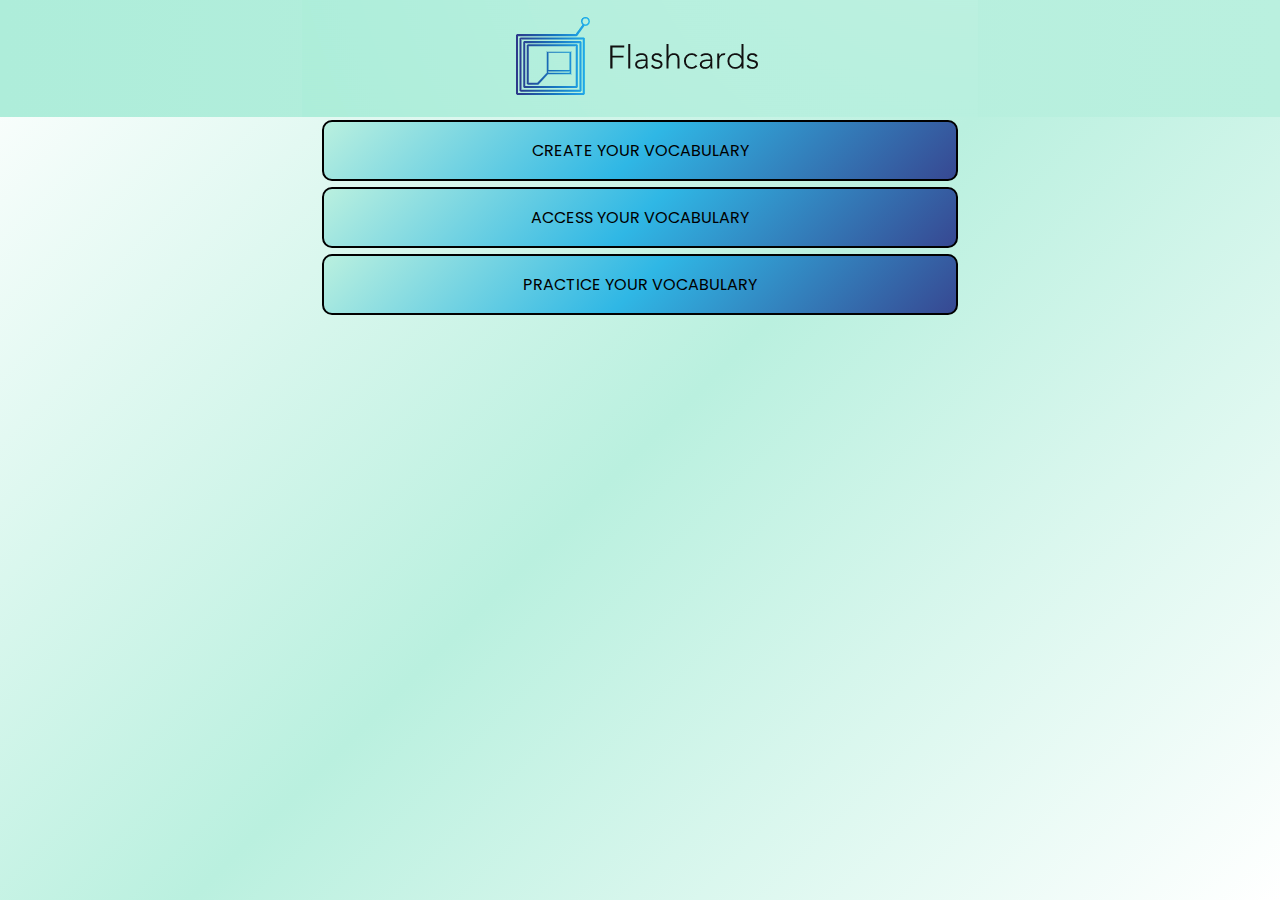
<file: index.html>
<!DOCTYPE html>
<html lang="en">

<head>
    <meta charset="UTF-8">
    <meta http-equiv="X-UA-Compatible" content="IE=edge">
    <meta name="viewport" content="width=device-width, initial-scale=1.0">
    <link rel="stylesheet" href="styles.css">
    <title>Flashcards</title>
</head>

<body>
    <div class="img-logo">
        <img src="icons/Flashcards_logo.png" alt="Flashcards logo">
    </div>
    <div class="menu">
        <a href="create-vocabulary.html" class="menu-btn">Create Your Vocabulary</a>
        <a href="access-vocabulary.html" class="menu-btn">Access Your Vocabulary</a>
        <a href="practice-vocabulary.html" class="menu-btn">Practice Your Vocabulary</a>
    </div>

</body>

</html>
</file>
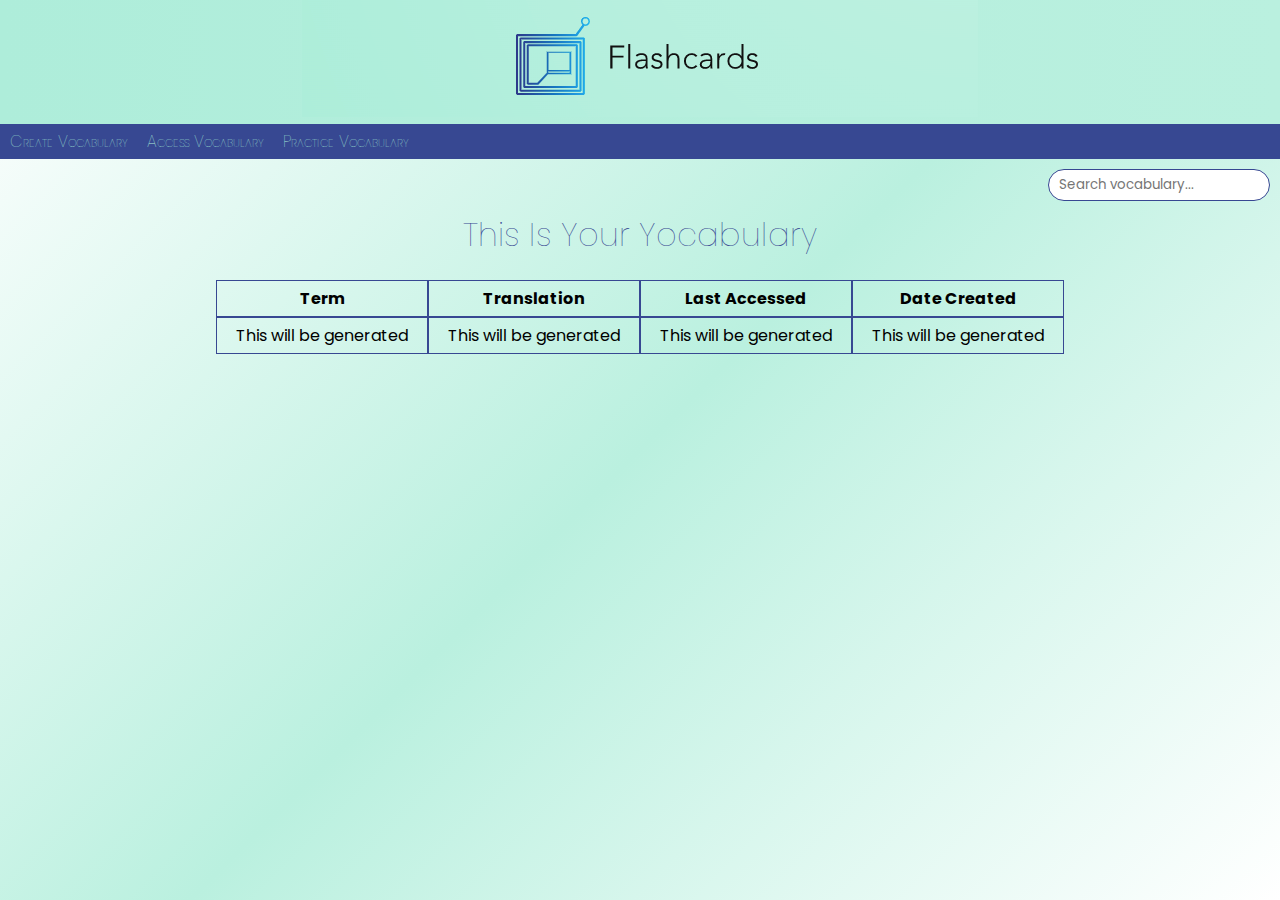
<file: access-vocabulary.html>
<!DOCTYPE html>
<html lang="en">

<head>
    <meta charset="UTF-8">
    <meta http-equiv="X-UA-Compatible" content="IE=edge">
    <meta name="viewport" content="width=device-width, initial-scale=1.0">
    <link rel="stylesheet" href="styles.css">
    <title>Flashcards</title>
</head>

<body>
    <header>
        <div class="img-logo">
            <a href="index.html"><img src="icons/Flashcards_logo.png" alt="Flashcards logo"></a>
        </div>
    </header>

    <nav>
        <ul class="navbar">
            <li><a href="create-vocabulary.html">Create Vocabulary</a></li>
            <li><a href="access-vocabulary.html">Access Vocabulary</a></li>
            <li><a href="practice-vocabulary.html">Practice Vocabulary</a></li>
        </ul>

    </nav>
    <main>


        <form action="" class="search-bar">
            <label for="search"><input type="text" name="search" id="search" placeholder="Search vocabulary..."></label>
        </form>
        <h1>This Is Your Yocabulary</h1>

        <table class="vocabulary">
            <thead>
                <tr>
                    <th>Term</th>
                    <th>Translation</th>
                    <th>Last Accessed</th>
                    <th>Date Created</th>
                </tr>
            </thead>
            <tbody>
                <tr>
                    <td>This will be generated</td>
                    <td>This will be generated</td>
                    <td>This will be generated</td>
                    <td>This will be generated</td>
                </tr>
            </tbody>
        </table>
    </main>

    <footer></footer>

</body>

</html>
</file>
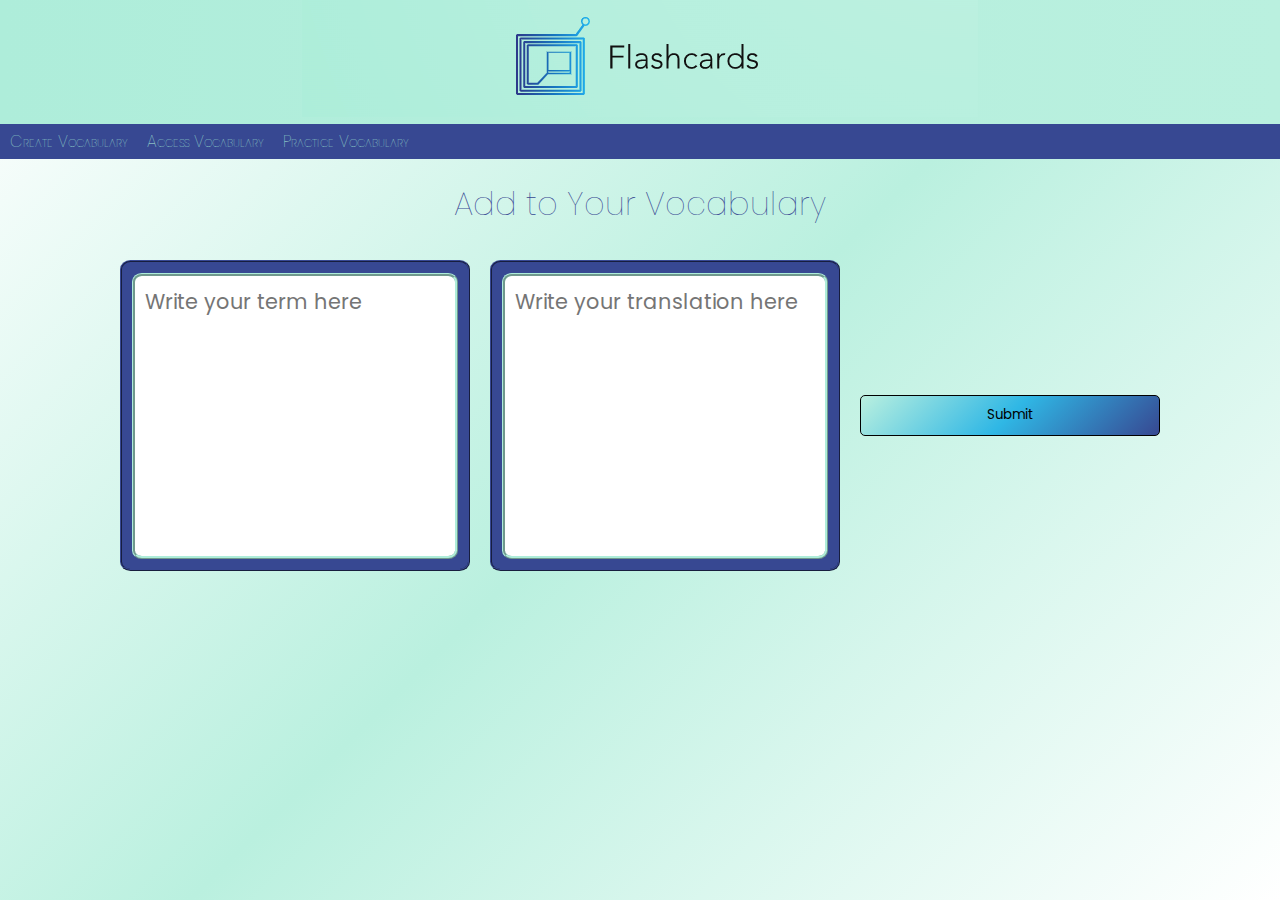
<file: create-vocabulary.html>
<!DOCTYPE html>
<html lang="en">

<head>
    <meta charset="UTF-8">
    <meta http-equiv="X-UA-Compatible" content="IE=edge">
    <meta name="viewport" content="width=device-width, initial-scale=1.0">
    <link rel="stylesheet" href="styles.css">
    <title>Flashcards</title>
</head>

<body>
    <header>
        <div class="img-logo">
            <a href="index.html"><img src="icons/Flashcards_logo.png" alt="Flashcards logo"></a>
        </div>
    </header>

    <nav>
        <ul class="navbar">
            <li><a href="create-vocabulary.html">Create Vocabulary</a></li>
            <li><a href="access-vocabulary.html">Access Vocabulary</a></li>
            <li><a href="practice-vocabulary.html">Practice Vocabulary</a></li>
        </ul>

    </nav>

    <main>
        <h1>Add to Your Vocabulary</h1>

        <form action="" class="create-vocabulary">
            <div class="input-vocabulary">
                <label for="term"><textarea name="term" id="term" placeholder="Write your term here"
                        required></textarea></label>
            </div>
            <div class="input-vocabulary">
                <label for="translation"><textarea name="translation" id="translation"
                        placeholder="Write your translation here" required></textarea></label>
            </div>

            <Button>Submit</Button>
        </form>
    </main>
    <footer></footer>
</body>

</html>
</file>
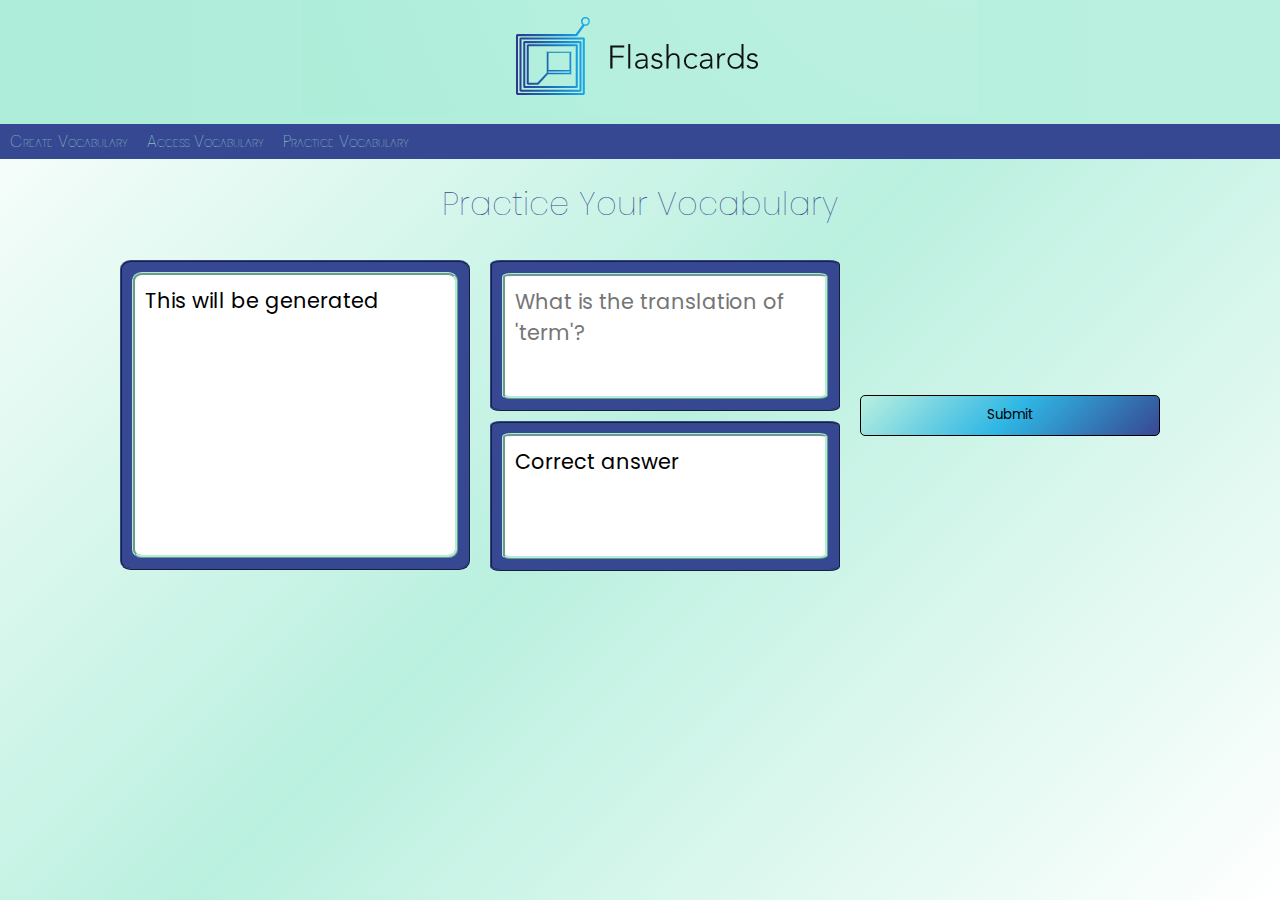
<file: practice-vocabulary.html>
<!DOCTYPE html>
<html lang="en">

<head>
    <meta charset="UTF-8">
    <meta http-equiv="X-UA-Compatible" content="IE=edge">
    <meta name="viewport" content="width=device-width, initial-scale=1.0">
    <link rel="stylesheet" href="styles.css">
    <title>Flashcards</title>
</head>

<body>
    <header>
        <div class="img-logo">
            <a href="index.html"><img src="icons/Flashcards_logo.png" alt="Flashcards logo"></a>
        </div>
    </header>

    <nav>
        <ul class="navbar">
            <li><a href="create-vocabulary.html">Create Vocabulary</a></li>
            <li><a href="access-vocabulary.html">Access Vocabulary</a></li>
            <li><a href="practice-vocabulary.html">Practice Vocabulary</a></li>
        </ul>

    </nav>

    <main>
        <h1>Practice Your Vocabulary</h1>

        <form action="" class="practice-vocabulary">
            <div class="question-generator">
                <p>This will be generated</p>
            </div>
            <div class="check-answer">
                <div class="answer-input"><label for="answer"><textarea name="answer" id="answer"
                            placeholder="What is the translation of 'term'?"></textarea></label></div>
                <div class="correct-answer">
                    <p>Correct answer</p>
                </div>
            </div>
            <button>Submit</button>
        </form>
    </main>

    <footer></footer>
</body>

</html>
</file>
<file: styles.css>
@import url('https://fonts.googleapis.com/css2?family=Poppins:wght@100;200;300;400;700&display=swap');

html {
    font-family: Poppins, sans-serif;
}

/* COLORS
logo-background-left: #aeedda
logo-background-right: #baf0df
logo-chip-dark: #374892 
logo-chip-light: #2fb7e5 */


body {
    box-sizing: border-box;
    display: block;
    /* flex-wrap: wrap; */
    margin: 0;
    background-image: linear-gradient(135deg, #fff, #baf0df, #fff);
    min-height: 100vh;
    justify-content: center;
    /* align-items: start; */
    /* position: relative; */
}

div.img-logo {
    background-image: linear-gradient(to right, #aeedda, #baf0df);
    width: 100vw;
    height: 100%;
    justify-content: center;
    align-items: center;
    /* text-align: center; */
    display: flex;
}

img {
    /* display: block; */
    max-width: 100vw;
    /* justify-content: center; */
}

nav {
    display: flex;
    background-color: #374892;
}

ul.navbar {
    display: flex;
    list-style: none;
    padding: 0;
    margin: 0;
    flex-direction: row;
    align-items: center;
}

.navbar li {
    align-items: center;
    padding: 5px;
    margin: 0 5px;
}

.navbar a {
    text-decoration: none;
    color: #aeedda;
    font-weight: lighter;
    font-size: 1em;
    font-variant: small-caps;
    transition: all 200ms ease-in-out;

}

.navbar a:hover {
    font-weight: normal;
}

h1 {
    display: flex;
    flex-wrap: wrap;
    text-align: center;
    font-weight: 100;
    justify-content: center;
    color: #374892;
    width: 100vw;
}

.menu {
    margin: auto auto;
    /* transform: translate(0, 50%); */
    display: flex;
    flex-wrap: wrap;
    flex-direction: row;
    text-transform: uppercase;
    justify-content: center;
    width: 100vw;
    max-height: 100vh;
}


a.menu-btn {
    text-decoration: none;
    font-size: 1em;
    color: #000;
    border: 2px solid #000;
    border-radius: 10px;
    width: 600px;
    max-width: 100%;
    text-align: center;
    padding: 1em;
    margin: 3px;
    background-image: linear-gradient(135deg, #baf0df, #2fb7e5, #374892);
    transition: 200ms ease-in-out;
}

a.menu-btn:hover {
    background-image: radial-gradient(circle, #374892 0%, #2fb7e5 50%, #374892 100%);
    color: #baf0df;
    font-size: 1.2em;
}

form.create-vocabulary,
form.practice-vocabulary {
    display: flex;
    flex-wrap: wrap;
    flex-direction: row;
    justify-content: center;
    align-items: center;
}

div.input-vocabulary,
div.question-generator,
div.answer-input,
div.correct-answer {
    background-color: #374892;
    padding: 10px;
    margin: 10px;
    border: 2px ridge #374892;
    border-radius: 3%;
}

div.input-vocabulary textarea,
div.question-generator p,
div.answer-input textarea,
div.correct-answer p {
    max-width: 100vw;
    width: 300px;
    height: 260px;
    text-align: left;
    vertical-align: text-top;
    justify-content: right;
    border: 3px ridge #aeedda;
    border-radius: 3%;
    font-family: Poppins, sans-serif;
    font-size: 1.3em;
    padding: 10px;
    resize: none;
    background-color: #fff;
    margin: 0;
}

form.create-vocabulary button,
form.practice-vocabulary button {
    width: 300px;
    max-width: 100%;
    font-family: Poppins, sans-serif;
    border: 1px solid #000;
    border-radius: 5px;
    padding: 0.7em;
    margin: 10px;
    background-image: linear-gradient(135deg, #baf0df, #2fb7e5, #374892);
    transition: 200ms ease-in-out;

}

form.create-vocabulary button:hover,
form.practice-vocabulary button:hover {
    background-image: radial-gradient(circle, #374892 0%, #2fb7e5 50%, #374892 100%);
    color: #baf0df;
    font-size: 1em;
}


.search-bar {
    float: right;
    margin: 10px;
}

.search-bar input[type="text"] {
    font-family: Poppins, sans-serif;
    border: 1px solid #374892;
    border-radius: 30px;
    width: 200px;
    max-width: 100vw;
    padding: 5px 10px;
}

.vocabulary {
    display: flex;
    flex-wrap: wrap;
    justify-content: center;
    /* width: 100vw; */
    margin: auto;
    flex-direction: row;
}

.vocabulary thead,
.vocabulary tr {
    width: 100%;
    display: flex;
    flex-wrap: wrap;
    /* flex-direction: column; */
    margin: auto;
    justify-content: center;
}

.vocabulary th,
.vocabulary td {
    width: 200px;
    border: 1px solid #374892;
    padding: 5px;
    text-align: center;
}

div.answer-input textarea,
div.correct-answer p {
    height: 100px;
}
</file>
